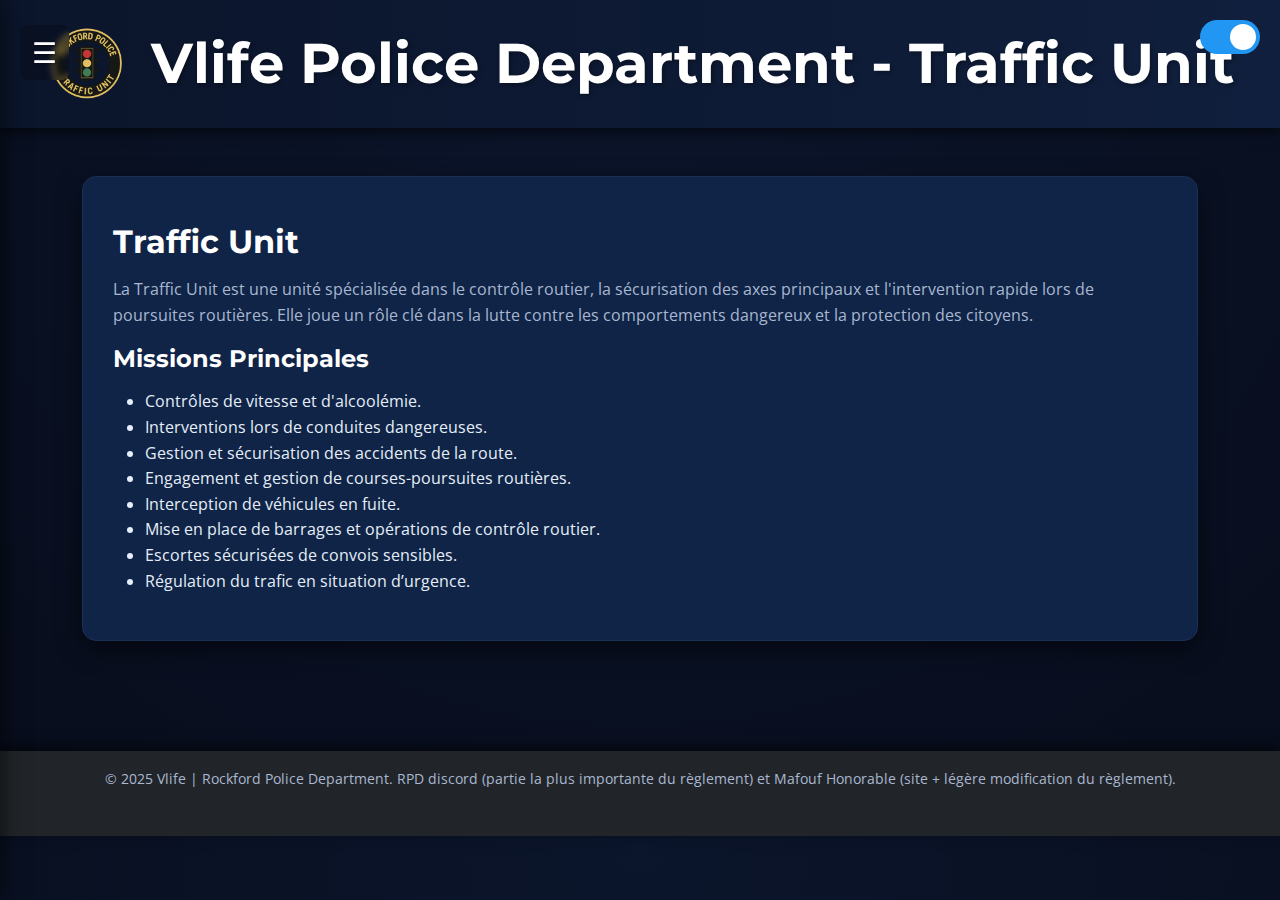
<file: traffic_unit.html>
<!DOCTYPE html>
<html lang="fr">
<head>
    <meta charset="UTF-8">
    <meta name="viewport" content="width=device-width, initial-scale=1.0">
    <title>Vlife Police Department</title>
    <link href="https://cdn.jsdelivr.net/npm/bootstrap@5.3.2/dist/css/bootstrap.min.css" rel="stylesheet">
    <link href="https://fonts.googleapis.com/css2?family=Montserrat:wght@700&family=Open+Sans:wght@400;600&display=swap" rel="stylesheet">
    <link href="style.css" rel="stylesheet">
</head>
<body>
    <button id="menu-toggle">☰</button>
    <nav id="side-menu">
        <ul class="menu-list">
            <li>
                <a href="index.html" class="menu-item">
                    <svg xmlns="http://www.w3.org/2000/svg" width="24" height="24" viewBox="0 0 24 24" fill="none" stroke="currentColor" stroke-width="2" stroke-linecap="round" stroke-linejoin="round" class="icon icon-tabler icon-tabler-book"><path stroke="none" d="M0 0h24v24H0z" fill="none"/><path d="M3 19a9 9 0 0 1 9 0a9 9 0 0 1 9 0" /><path d="M3 6a9 9 0 0 1 9 0a9 9 0 0 1 9 0" /><path d="M3 6l0 13" /><path d="M12 6l0 13" /><path d="M21 6l0 13" /></svg>
                    <span>Règlement RPD</span>
                </a>
            </li>
            <li>
                <a href="index.html#hierarchie" class="menu-item">
                    <svg xmlns="http://www.w3.org/2000/svg" width="24" height="24" viewBox="0 0 24 24" fill="none" stroke="currentColor" stroke-width="2" stroke-linecap="round" stroke-linejoin="round" class="icon icon-tabler icon-tabler-sitemap"><path stroke="none" d="M0 0h24v24H0z" fill="none"/><path d="M3 15l6 6" /><path d="M21 15l-6 6" /><path d="M9 15v-4a3 3 0 0 1 3 -3h0a3 3 0 0 1 3 3v4" /><path d="M12 3l0 5" /><path d="M5.636 5.636l1.414 1.414" /><path d="M18.364 5.636l-1.414 1.414" /></svg>
                    <span>Structure Hiérarchique</span>
                </a>
            </li>
            <li>
                <a href="index.html#uniformes" class="menu-item">
                    <svg xmlns="http://www.w3.org/2000/svg" width="24" height="24" viewBox="0 0 24 24" fill="none" stroke="currentColor" stroke-width="2" stroke-linecap="round" stroke-linejoin="round" class="icon icon-tabler icon-tabler-hanger"><path stroke="none" d="M0 0h24v24H0z" fill="none"/><path d="M14.004 6.004l6.002 6.002a2.002 2.002 0 1 1 -2.83 2.83l-5.176 -5.176v-3.66h-1v3.66l-5.176 5.175a2.002 2.002 0 1 1 -2.83 -2.83l6.002 -6.002a3.002 3.002 0 0 1 4.242 0z" /></svg>
                    <span>Uniformes et Armes</span>
                </a>
            </li>
            <li>
                <a href="index.html#radio" class="menu-item">
                    <svg xmlns="http://www.w3.org/2000/svg" width="24" height="24" viewBox="0 0 24 24" fill="none" stroke="currentColor" stroke-width="2" stroke-linecap="round" stroke-linejoin="round" class="icon icon-tabler icon-tabler-radio"><path stroke="none" d="M0 0h24v24H0z" fill="none"/><path d="M14 3l-9.389 9.389a3.515 3.515 0 0 0 0 4.97l4.97 4.97a3.515 3.515 0 0 0 4.97 0l9.389 -9.389" /><path d="M12 12l-6.5 -6.5" /><path d="M7.5 16.5l-1 -1" /><path d="M18 6l-1 -1" /><path d="M20 8l-1.5 -1.5" /><path d="M3 11.5l1.5 -1.5" /><path d="M11 3.5l-1.5 1.5" /></svg>
                    <span>Code Radio</span>
                </a>
            </li>
            <li class="has-submenu">
                <a href="#" class="menu-item submenu-toggle">
                    <svg xmlns="http://www.w3.org/2000/svg" width="24" height="24" viewBox="0 0 24 24" fill="none" stroke="currentColor" stroke-width="2" stroke-linecap="round" stroke-linejoin="round" class="icon icon-tabler icon-tabler-file-text"><path stroke="none" d="M0 0h24v24H0z" fill="none"/><path d="M14 3v4a1 1 0 0 0 1 1h4" /><path d="M17 21h-10a2 2 0 0 1 -2 -2v-14a2 2 0 0 1 2 -2h7l5 5v11a2 2 0 0 1 -2 2z" /><path d="M9 9l1 0" /><path d="M9 13l6 0" /><path d="M9 17l6 0" /></svg>
                    <span>Procédures</span>
                    <svg xmlns="http://www.w3.org/2000/svg" width="24" height="24" viewBox="0 0 24 24" fill="none" stroke="currentColor" stroke-width="2" stroke-linecap="round" stroke-linejoin="round" class="icon icon-tabler icon-tabler-chevron-down dropdown-icon"><path stroke="none" d="M0 0h24v24H0z" fill="none"/><path d="M6 9l6 6l6 -6" /></svg>
                </a>
                <ul class="submenu">
                    <li>
                        <a href="index.html#procedures" class="menu-item">
                            <svg xmlns="http://www.w3.org/2000/svg" width="24" height="24" viewBox="0 0 24 24" fill="none" stroke="currentColor" stroke-width="2" stroke-linecap="round" stroke-linejoin="round" class="icon icon-tabler icon-tabler-gavel"><path stroke="none" d="M0 0h24v24H0z" fill="none"/><path d="M13 10l7.383 7.418c.823 .82 .823 2.148 0 2.967a2.11 2.11 0 0 1 -2.976 0l-7.407 -7.385" /><path d="M6 9l4 4" /><path d="M13 10l-4 -4" /><path d="M4 20l3.5 -3.5" /><path d="M15.5 11.5l-5 5" /><path d="M10 5l-7 7" /><path d="M21 14l-7 7" /></svg>
                            <span>Procédures Judiciaires</span>
                        </a>
                    </li>
                    <li>
                        <a href="index.html#miranda" class="menu-item">
                            <svg xmlns="http://www.w3.org/2000/svg" width="24" height="24" viewBox="0 0 24 24" fill="none" stroke="currentColor" stroke-width="2" stroke-linecap="round" stroke-linejoin="round" class="icon icon-tabler icon-tabler-shield-check"><path stroke="none" d="M0 0h24v24H0z" fill="none"/><path d="M12 21.5a9 9 0 1 1 0 -18a9 9 0 0 1 0 18z" /><path d="M9 12l2 2l4 -4" /></svg>
                            <span>Droit Miranda</span>
                        </a>
                    </li>
                    <li>
                        <a href="index.html#balisage" class="menu-item">
                            <svg xmlns="http://www.w3.org/2000/svg" width="24" height="24" viewBox="0 0 24 24" fill="none" stroke="currentColor" stroke-width="2" stroke-linecap="round" stroke-linejoin="round" class="icon icon-tabler icon-tabler-cone-2"><path stroke="none" d="M0 0h24v24H0z" fill="none"/><path d="M12 7m-7 0a7 3 0 1 0 14 0a7 3 0 1 0 -14 0" /><path d="M5 7v10" /><path d="M19 7v10" /><path d="M5 17a7 3 0 1 0 14 0a7 3 0 1 0 -14 0" /></svg>
                            <span>Balisage et Sécurité</span>
                        </a>
                    </li>
                </ul>
            </li>
            <li class="has-submenu open menu-section-separator">
                <a href="#" class="menu-item submenu-toggle">
                    <svg xmlns="http://www.w3.org/2000/svg" width="24" height="24" viewBox="0 0 24" fill="none" stroke="currentColor" stroke-width="2" stroke-linecap="round" stroke-linejoin="round" class="icon icon-tabler icon-tabler-car"><path stroke="none" d="M0 0h24v24H0z" fill="none"/><path d="M7 17m-2 0a2 2 0 1 0 4 0a2 2 0 1 0 -4 0" /><path d="M17 17m-2 0a2 2 0 1 0 4 0a2 2 0 1 0 -4 0" /><path d="M5 17h-2v-6l2 -5h9l4 5h1a2 2 0 0 1 2 2v4h-2m-4 0h-6m-6 -6h15m-6 0v-5" /></svg>
                    <span>Traffic Unit</span>
                    <svg xmlns="http://www.w3.org/2000/svg" width="24" height="24" viewBox="0 0 24 24" fill="none" stroke="currentColor" stroke-width="2" stroke-linecap="round" stroke-linejoin="round" class="icon icon-tabler icon-tabler-chevron-down dropdown-icon"><path stroke="none" d="M0 0h24v24H0z" fill="none"/><path d="M6 9l6 6l6 -6" /></svg>
                </a>
                <ul class="submenu">
                    <li>
                        <a href="#" class="menu-item active" data-target="traffic-unit">
                            <svg xmlns="http://www.w3.org/2000/svg" width="24" height="24" viewBox="0 0 24 24" fill="none" stroke="currentColor" stroke-width="2" stroke-linecap="round" stroke-linejoin="round" class="icon icon-tabler icon-tabler-file-text"><path stroke="none" d="M0 0h24v24H0z" fill="none"/><path d="M14 3v4a1 1 0 0 0 1 1h4" /><path d="M17 21h-10a2 2 0 0 1 -2 -2v-14a2 2 0 0 1 2 -2h7l5 5v11a2 2 0 0 1 -2 2z" /><path d="M9 9l1 0" /><path d="M9 13l6 0" /><path d="M9 17l6 0" /></svg>
                            <span>Présentation</span>
                        </a>
                    </li>
                    <li>
                        <a href="#" class="menu-item" data-target="obligation-prerequis">
                            <svg xmlns="http://www.w3.org/2000/svg" width="24" height="24" viewBox="0 0 24 24" fill="none" stroke="currentColor" stroke-width="2" stroke-linecap="round" stroke-linejoin="round" class="icon icon-tabler icon-tabler-clipboard-check"><path stroke="none" d="M0 0h24v24H0z" fill="none"/><path d="M9 5h-2a2 2 0 0 0 -2 2v12a2 2 0 0 0 2 2h10a2 2 0 0 0 2 -2v-12a2 2 0 0 0 -2 -2h-2" /><path d="M9 3m0 2a2 2 0 0 1 2 -2h2a2 2 0 0 1 2 2v0a2 2 0 0 1 -2 2h-2a2 2 0 0 1 -2 -2z" /><path d="M9 14l2 2l4 -4" /></svg>
                            <span>Obligation - Prérequis</span>
                        </a>
                    </li>
                    <li>
                        <a href="#" class="menu-item" data-target="mots-vocabulaire">
                            <svg xmlns="http://www.w3.org/2000/svg" width="24" height="24" viewBox="0 0 24 24" fill="none" stroke="currentColor" stroke-width="2" stroke-linecap="round" stroke-linejoin="round" class="icon icon-tabler icon-tabler-book"><path stroke="none" d="M0 0h24v24H0z" fill="none"/><path d="M3 19a9 9 0 0 1 9 0a9 9 0 0 1 9 0" /><path d="M3 6a9 9 0 0 1 9 0a9 9 0 0 1 9 0" /><path d="M3 6l0 13" /><path d="M12 6l0 13" /><path d="M21 6l0 13" /></svg>
                            <span>Mots Vocabulaire</span>
                        </a>
                    </li>
                    <li>
                        <a href="#" class="menu-item" data-target="formation-pit">
                            <svg xmlns="http://www.w3.org/2000/svg" width="24" height="24" viewBox="0 0 24" fill="none" stroke="currentColor" stroke-width="2" stroke-linecap="round" stroke-linejoin="round" class="icon icon-tabler icon-tabler-road"><path stroke="none" d="M0 0h24v24H0z" fill="none"/><path d="M4 19l4 -14" /><path d="M16 5l4 14" /><path d="M12 8v-2" /><path d="M12 13v-2" /><path d="M12 18v-2" /></svg>
                            <span>Formation PIT</span>
                        </a>
                    </li>
                    <li>
                        <a href="#" class="menu-item" data-target="formation-alcoolemie">
                            <svg xmlns="http://www.w3.org/2000/svg" width="24" height="24" viewBox="0 0 24 24" fill="none" stroke="currentColor" stroke-width="2" stroke-linecap="round" stroke-linejoin="round" class="icon icon-tabler icon-tabler-bottle"><path stroke="none" d="M0 0h24v24H0z" fill="none"/><path d="M10 5h4v-2a1 1 0 0 0 -1 -1h-2a1 1 0 0 0 -1 1v2zm0 0v9a3 3 0 0 0 6 0v-9h-6z" /><path d="M6 10a6 6 0 0 1 6 6v0a6 6 0 0 1 -6 6h-2a2 2 0 0 1 -2 -2v-7a4 4 0 0 1 4 -4h2z" /><path d="M18 10a6 6 0 0 0 -6 6v0a6 6 0 0 0 6 6h2a2 2 0 0 0 2 -2v-7a4 4 0 0 0 -4 -4h-2z" /></svg>
                            <span>Formation Alcoolémie</span>
                        </a>
                    </li>
                    <li>
                        <a href="#" class="menu-item" data-target="formation-control-vitesse">
                            <svg xmlns="http://www.w3.org/2000/svg" width="24" height="24" viewBox="0 0 24 24" fill="none" stroke="currentColor" stroke-width="2" stroke-linecap="round" stroke-linejoin="round" class="icon icon-tabler icon-tabler-speedometer"><path stroke="none" d="M0 0h24v24H0z" fill="none"/><path d="M4 12v3a8 8 0 1 0 16 0v-3" /><path d="M7.749 8.005l-2.749 -1.005" /><path d="M16.25 8.005l2.75 -1.005" /><path d="M6.5 12a1.5 1.5 0 0 0 3 0" /><path d="M17.5 12a1.5 1.5 0 0 0 -3 0" /><path d="M12 12a4 4 0 1 0 0 8a4 4 0 0 0 0 -8" /><path d="M12 12v2.5" /><path d="M12 12l2.5 -2.5" /></svg>
                            <span>Formation Contrôle de Vitesse</span>
                        </a>
                    </li>
                    <li>
                        <a href="#" class="menu-item" data-target="formation-escorte-convois">
                            <svg xmlns="http://www.w3.org/2000/svg" width="24" height="24" viewBox="0 0 24 24" fill="none" stroke="currentColor" stroke-width="2" stroke-linecap="round" stroke-linejoin="round" class="icon icon-tabler icon-tabler-shield-check"><path stroke="none" d="M0 0h24v24H0z" fill="none"/><path d="M12 21.5a9 9 0 1 1 0 -18a9 9 0 0 1 0 18z" /><path d="M9 12l2 2l4 -4" /></svg>
                            <span>Formation Escorte de Convois</span>
                        </a>
                    </li>
                </ul>
            </li>
        </ul>
    </nav>

    <div id="page-wrapper">
        <header class="header">
            <div class="els-container">
                <div class="light red-1"></div>
                <div class="light blue-1"></div>
                <div class="light red-2"></div>
                <div class="light blue-2"></div>
            </div>
            <div class="header-content">
                <img src="media/logo/tu.png" alt="RPD Logo" class="logo">
                <h1>Vlife Police Department - Traffic Unit</h1>
            </div>
            <div class="theme-switch-wrapper">
                <label class="theme-switch" for="checkbox">
                    <input type="checkbox" id="checkbox" />
                    <div class="slider round"></div>
                </label>
            </div>
        </header>

        <div id="main-container">
            <div id="main-content" class="container mt-4">
                <div class="content-section active" id="traffic-unit">
                    <h2 class="mt-3">Traffic Unit</h2>
                    <p>
                        La Traffic Unit est une unité spécialisée dans le contrôle routier, la sécurisation des axes principaux et l'intervention rapide lors de poursuites routières. Elle joue un rôle clé dans la lutte contre les comportements dangereux et la protection des citoyens.
                    </p>

                        <h4>Missions Principales</h4>
                        <ul>
                            <li>Contrôles de vitesse et d'alcoolémie.</li>
                            <li>Interventions lors de conduites dangereuses.</li>
                            <li>Gestion et sécurisation des accidents de la route.</li>
                            <li>Engagement et gestion de courses-poursuites routières.</li>
                            <li>Interception de véhicules en fuite.</li>
                            <li>Mise en place de barrages et opérations de contrôle routier.</li>
                            <li>Escortes sécurisées de convois sensibles.</li>
                            <li>Régulation du trafic en situation d’urgence.</li>
                        </ul>
                </div>
                <div class="content-section" id="formation-pit">
                    <h2 class="mt-3">Guide de la Manœuvre PIT (Precision Immobilization Technique)</h2>
                
                    <h4>1. Définition et Objectif</h4>
                    <p>La manœuvre PIT est une technique de poursuite visant à forcer un véhicule en fuite à faire un tête-à-queue pour mettre fin à la poursuite de manière contrôlée. L'objectif est de réduire les risques pour le public et les forces de l'ordre en stoppant le véhicule dans une zone sécurisée.</p>
                
                    <h4>2. Conditions d'Autorisation</h4>
                    <p>L'usage de la manœuvre PIT est réglementé et ne doit être envisagé que lorsque les conditions suivantes sont réunies :</p>
                    <ul>
                        <li><strong>Danger imminent :</strong> Le conducteur en fuite représente un danger grave et immédiat pour la vie d'autrui.</li>
                        <li><strong>Autorisation supérieure HG Traffic Unit :</strong> L'officier doit, dans la mesure du possible, obtenir l'autorisation d'un superviseur avant de tenter la manœuvre.</li>
                        <li><strong>Conditions de circulation :</strong> La circulation doit être faible et la zone d'intervention dégagée de piétons ou d'obstacles majeurs.</li>
                        <li><strong>Vitesse adaptée :</strong> La vitesse des deux véhicules ne doit pas être excessive. La manœuvre est généralement plus sûre à des vitesses modérées (en dessous de 160 km/h).</li>
                        <li><strong>Restrictions spécifiques – Manœuvre PIT</strong>
                            <ul>
                                <li><strong>Motos :</strong>
                                    Si vous êtes en moto de police, la manœuvre PIT est <strong>FORMELLEMENT INTERDITE</strong> contre tout véhicule. </li>
                                <li>Si vous êtes dans un véhicule de police autre qu’une moto (sauf Lamborghini), vous pouvez effectuer une manœuvre PIT sur un deux-roues uniquement à très faible vitesse (inférieure à 30 km/h) et uniquement si la situation le justifie pleinement.
                                </li>

                                <li><strong>Lamborghini de police :</strong>
                                    Les véhicules Lamborghini de police ont INTERDICTION formelle d’effectuer une manœuvre PIT en course-poursuite, sauf :
                                    <ul>
                                        <li>autorisation expresse d’un supérieur haut gradé de la Traffic Unit</li>
                                        <li>ou en cas de danger extrême et immédiat pour la population ou les forces de l’ordre.</li>
                                    </ul>
                                </li>
                                <li>Tout non-respect de ces règles pourra entraîner des sanctions et/ou administratives.</li>
                            </ul>
                        </li>
                    </ul>
                
                    <h4>3. Procédure d'Exécution</h4>
                    <p>La manœuvre doit être exécutée avec précision et sang-froid.</p>
                    <ol>
                        <li><strong>Communication Radio :</strong>
                            <ul>
                                <li>Annoncez clairement votre intention d'effectuer une manœuvre PIT à la radio.</li>
                                <li>Exemple : "Adam-01 pour central, Je tente une manœuvre PIT sur le véhicule suspect. Actuellement: [votre position]. Vitesse : [vitesse actuelle]."</li>
                                <li>Assurez-vous d’obtenir l’autorisation d’un supérieur si possible avant l’exécution.</li>
                            </ul>
                        </li>
                        <li><strong>Positionnement :</strong>
                            <ul>
                                <li>Alignez votre pare-chocs avant avec le panneau de custode arrière du véhicule suspect.</li>
                                <li>Maintenez une distance latérale minimale, sans contact initial.</li>
                            </ul>
                        </li>
                        <li><strong>Contact :</strong>
                            <ul>
                                <li>Accélérez légèrement pour dépasser la vitesse du suspect.</li>
                                <li>Tournez doucement votre volant vers le véhicule suspect pour établir le contact. Le point d'impact idéal est juste derrière la roue arrière du véhicule cible.</li>
                            </ul>
                        </li>
                        <li><strong>Poussée Contrôlée :</strong>
                            <ul>
                                <li>Une fois le contact établi, continuez à accélérer et à tourner dans la même direction pour pousser l'arrière du véhicule suspect.</li>
                                <li>Le véhicule suspect perdra de l'adhérence et commencera à pivoter.</li>
                            </ul>
                        </li>
                        <li><strong>Accompagnement et Sécurisation :</strong>
                            <ul>
                                <li>Soyez prêt à contre-braquer pour stabiliser votre propre véhicule.</li>
                                <li>Accompagnez le mouvement du véhicule suspect jusqu'à son immobilisation complète.</li>
                                <li>Une fois le véhicule arrêté, procédez immédiatement à l'interpellation des occupants, en utilisant les techniques de couverture et d'approche appropriées.</li>
                            </ul>
                        </li>
                    </ol>
                
                    <h4>4. Risques et Points de Vigilance</h4>
                    <ul>
                        <li><strong>Perte de contrôle :</strong> Une vitesse excessive ou un angle de contact incorrect peut entraîner une perte de contrôle des deux véhicules.</li>
                        <li><strong>Environnement :</strong> Soyez toujours conscient de votre environnement. Un obstacle imprévu (poteau, fossé, autre véhicule) peut rendre la manœuvre extrêmement dangereuse.</li>
                        <li><strong>Post-Manœuvre :</strong> Le véhicule suspect peut encore représenter une menace. Restez vigilant lors de l'approche.</li>
                    </ul>
                </div>
<div class="content-section" id="mots-vocabulaire">
  <h2 class="mt-3">Mots et Vocabulaire</h2>
  <ul>
    <li>
      <strong>PIT (Precision Immobilization Technique) :</strong>
      technique de poursuite consistant à provoquer volontairement la perte de stabilité arrière
      d’un véhicule en fuite afin de l’immobiliser de manière contrôlée.
    </li>
    <li>
      <strong>Test de Sobriété sur Place (TSP) :</strong>
      ensemble d’exercices de coordination et d’équilibre réalisés sur la voie publique
      afin d’évaluer l’aptitude d’un conducteur à conduire un véhicule.
    </li>
    <li>
      <strong>Alcootest Préliminaire :</strong>
      test respiratoire effectué sur le terrain à l’aide d’un dispositif portable,
      permettant une estimation RP du taux d’alcoolémie.
    </li>
    <li>
      <strong>Contrôle Routier :</strong>
      opération de police destinée à vérifier les documents obligatoires,
      l’état général du véhicule et à détecter d’éventuelles infractions
      (alcool, stupéfiants, vitesse, conformité du véhicule).
    </li>
    <li>
      <strong>Course-poursuite :</strong>
      action consistant à poursuivre un véhicule ou un individu refusant d’obtempérer,
      nécessitant une conduite maîtrisée et le respect strict des procédures en vigueur.
    </li>
  </ul>
</div>

<div class="content-section" id="formation-alcoolemie">
  <section class="alcool-procedure">

    <h2 class="mt-3">Contrôle d’Alcoolémie (avec /roll)</h2>
    <p>
      Ce protocole définit la marche à suivre pour tout contrôle d’alcoolémie.
      Il doit être respecté par les forces de l’ordre et les citoyens.
    </p>
    <hr>

    <h4>Déclenchement du contrôle</h4>
    <ul>
      <li>Conduite dangereuse</li>
      <li>Accident de la route</li>
      <li>Comportement suspect du conducteur</li>
      <li>Contrôle routier aléatoire</li>
    </ul>
    <p><strong>L’agent doit annoncer la raison du contrôle.</strong></p>
    <hr>

    <h4>Interception du véhicule</h4>
    <ul>
      <li>Immobilisation sécurisée du véhicule</li>
      <li>Présentation de l’agent</li>
      <li>Explication claire du motif du contrôle</li>
    </ul>
    <p><em>Exemple :</em></p>
    <blockquote class="blockquote">
      "Bonjour, contrôle de routine. Merci de couper le moteur et de rester à l’intérieur du véhicule."
    </blockquote>
    <hr>

    <h4>Test de Sobriété sur Place (TSP)</h4>
    <p><strong>L’agent effectue un :</strong> <strong>/roll</strong></p>
    <h5>Résultats :</h5>
    <ul>
      <li><strong>71 - 100</strong> : Test réussi → pas de signes suffisants</li>
      <li><strong>51 - 70</strong> : Test douteux → décision laissée à l’agent</li>
      <li><strong>1 - 50</strong> : Échec → suspicion confirmée</li>
    </ul>
    <p>En cas d’échec ou de doute, l’agent peut exiger un alcootest.</p>
    <hr>

    <h4>Alcootest Préliminaire</h4>
    <p><strong>L’agent effectue un second :</strong> <strong>/roll</strong></p>
    <h5>Résultats :</h5>
    <ul>
      <li><strong>76 - 100</strong> : Négatif</li>
      <li><strong>61 - 75</strong> : Faiblement positif</li>
      <li><strong>1 - 60</strong> : Positif</li>
    </ul>
    <p><strong>Si refus de test = considéré comme positif grave.</strong></p>
    <p>Si le test est positif → Arrestation et transport au poste.</p>
    <hr>

    <h4>Transport et Test Final</h4>
    <p>
      Au poste, un test final est réalisé par l’agent via :
      <strong>/roll</strong>.
    </p>
    <p>
      Ce résultat détermine officiellement le taux d’alcoolémie RP et les sanctions.
    </p>

    <hr>
    <p>
      <strong>Important :</strong> Les valeurs d’alcoolémie ci-dessous sont des
      <em>équivalences IRL données à titre indicatif</em>.
      En RP, <strong>seul le résultat du /roll fait foi</strong> et ne représente
      pas une mesure scientifique réelle.
    </p>
    <p>
      Référence légale : la limite de conduite dans l’État de l’Illinois est fixée
      à <strong>0.08%</strong> (≈ <strong>0.8 g/L</strong>).
    </p>
    <hr>

    <h3>Barème Officiel des Sanctions</h3>

    <h5><span style="color:#28a745;">🟢 76 – 100 : Négatif</span></h5>
    <ul>
      <li>Conducteur autorisé à repartir</li>
      <li>Aucune sanction</li>
    </ul>
    <hr>

    <h5><span style="color:#ffc107;">🟡 61 – 75 : Taux Faible</span></h5>
    <p>
      <em>Équivalent IRL : 0.05% – 0.08% (≈ 0.5 – 0.8 g/L)</em>
    </p>
    <ul>
      <li>Avertissement</li>
    </ul>
    <hr>

    <h5><span style="color:#fd7e14;">🟠 31 – 60 : Taux Modéré</span></h5>
    <p>
      <em>Équivalent IRL : 0.08% – 0.15% (≈ 0.8 – 1.5 g/L)</em>
    </p>
    <ul>
      <li>Amende</li>
      <li>Mise en fourrière du véhicule</li>
      <li>Garde à vue possible <em>(24 secondes max)</em></li>
    </ul>
    <hr>

    <h5><span style="color:#dc3545;">🔴 0 – 30 : Taux Élevé</span></h5>
    <p>
      <em>Équivalent IRL : 0.15% – 0.25% (≈ 1.5 – 2.5 g/L)</em>
    </p>
    <ul>
      <li>Amende</li>
      <li>Garde à vue obligatoire <em>(24 secondes max)</em></li>
      <li>Mise en fourrière du véhicule</li>
      <li>Inscription au casier judiciaire</li>
    </ul>
    <hr>

    <h5><span style="color:#8B0000;">🔴🔴 1 – 10 : Ivresse sévère / danger public</span></h5>
    <p>
      <em>Équivalent RP : supérieur à 0.25% (≈ +2.5 g/L)</em>
    </p>
    <ul>
      <li>Amende</li>
      <li>Retrait du permis</li>
      <li>Incarcération <em>(72 secondes max)</em></li>
      <li>Mise en fourrière du véhicule</li>
      <li>Dossier judiciaire aggravé</li>
    </ul>
    <hr>

    <h4>Cas Particuliers et Circonstances Aggravantes</h4>
    <ul>
      <li>
        <strong>Refus de test :</strong>
        assimilé à une <em>ivresse sévère</em>
      </li>
      <li>
        <strong>Accident sous alcool :</strong>
        sanction automatiquement <strong>rehaussée d’un niveau</strong>
      </li>
      <li>
        <strong>Récidive :</strong>
        sanction <strong>rehaussée d’un niveau</strong>
      </li>
      <li>
        <strong>Mise en danger d’autrui :</strong>
        sanction <strong>rehaussée d’un niveau</strong>
      </li>
    </ul>
    <hr>


    <h4>Règles Obligatoires</h4>
    <ul>
      <li>Tous les <strong>/roll</strong> doivent être effectués uniquement par l’agent contrôleur</li>
      <li>Les résultats doivent être joués intégralement en RP</li>
      <li>Toute contestation se règle au tribunal RP</li>
      <li>Le non-respect de la procédure peut entraîner un vice de procédure</li>
    </ul>

  </section>
</div>

                <div class="content-section" id="formation-control-vitesse">
                    <h2 class="mt-3">Contrôles de Vitesse</h2>
                    <section>
                        <h2>Objectif de la mission</h2>
                        <p>La mission de <strong>Contrôles de Vitesse</strong> a pour but de :</p>
                        <ul>
                            <li>Garantir le respect du code de la route</li>
                            <li>Prévenir les accidents liés aux excès de vitesse</li>
                            <li>Identifier et sanctionner les comportements dangereux</li>
                            <li>Renforcer la présence policière dissuasive</li>
                        </ul>
                        <p>Cette mission doit être réalisée avec professionnalisme, rigueur et cohérence.</p>
                    </section>

                    <hr>

                    <section>
                        <h2>Limites de vitesse fixes (Radar portatif)</h2>
                        <p>Grâce à l’acquisition du radar portatif, les contrôles de vitesse s'appuient désormais sur des limites <strong>fixes</strong>, non plus seulement sur l’appréciation visuelle.</p>
                        <div class="kpi">
                            <div><span class="badge">🚧 En ville :</span> <strong>55 km/h maximum</strong></div>
                            <div><span class="badge">🛣️ Hors agglomération :</span> <strong>100 km/h maximum</strong></div>
                        </div>
                        <p>Toute vitesse mesurée <strong>au‑delà de ces seuils</strong> constitue une infraction.</p>
                    </section>

                    <hr>

                    <section>
                        <h2>Conditions de mise en place du contrôle</h2>
                        <ul>
                            <li>Se positionner dans une zone stratégique (ligne droite, entrée de ville, tunnel, zone accidentogène...)</li>
                            <li>Choisir un emplacement sécurisé pour les contrôles</li>
                            <li>Informer le central de la mise en place du dispositif</li>
                        </ul>
                        <p><strong>Exemple radio :</strong></p>
                        <blockquote>"Adam-02 pour Central, mise en place d’un contrôle de vitesse [Lieux]."</blockquote>
                    </section>

                    <hr>

                    <section>
                        <h2>Méthodes de contrôle autorisées</h2>
                        <h3>Types de contrôle</h3>
                        <ul>
                            <li>Surveillance discrète (interception après constat d'infraction)</li>
                            <li>Contrôle fixe : barrage partiel ou complet</li>
                            <li>Véhicule de police visible</li>
                            <li>Poursuite en cas d’excès de vitesse</li>
                        </ul>
                        <p>Si le conducteur refuse de s’arrêter → application de la procédure de fuite.</p>
                    </section>

                    <hr>

                    <section>
                        <h2>Système de constat – vitesse</h2>
                        <p>Le contrôle se fait via <strong>radar portatif</strong>, garantissant un relevé fiable.</p>
                        <h3>Tolérance</h3>
                        <p>Une légère tolérance technique peut être appliquée (ex. erreur de mesure), mais <strong>pas pour excuser un excès manifeste</strong>.</p>
                        <p>Le constat doit être conforme au tableau des lois établi par le Maire, sauf en cas d’attitude dangereuse ou illégale évidente.</p>
                    </section>

                    <hr>

                    <section>
                        <h2>Sanctions selon vitesse</h2>

                        <h3>En ville (limite 55 km/h)</h3>
                        <ul class="rules">
                            <li><strong>0 – 55 km/h</strong> : aucune infraction</li>
                            <li><strong>56 – 65 km/h</strong> : excès léger → avertissement ou amende</li>
                            <li><strong>66 – 110 km/h</strong> : excès caractérisé → amende + possible retrait de permis</li>
                            <li><strong>111 km/h et +</strong> : conduite dangereuse → retrait permis, arrestation, immobilisation du véhicule</li>
                        </ul>

                        <h3>Hors agglomération (limite 100 km/h)</h3>
                        <ul class="rules">
                            <li><strong>0 – 100 km/h</strong> : aucune infraction</li>
                            <li><strong>101 – 130 km/h</strong> : excès léger → avertissement ou amende</li>
                            <li><strong>131 – 170 km/h</strong> : excès caractérisé → amende + possible retrait de permis</li>
                            <li><strong>171 km/h et +</strong> : conduite dangereuse → retrait permis, arrestation, immobilisation du véhicule</li>
                        </ul>
                    </section>

                    <hr>

                    <section>
                        <h2>Procédure d’interception</h2>
                        <ol class="interception-procedure">
                            <li>Activation gyrophares + sirène courte</li>
                            <li>Ordre clair : "RPD, serrez à droite et immobilisez votre véhicule"</li>
                            <li>Stationnement sécurisé</li>
                            <li>Approche côté conducteur</li>
                            <li>Présentation + motif de l’arrêt</li>
                            <li>Contrôle des papiers</li>
                            <li>Application de la sanction</li>
                        </ol>
                        <p><strong>Compte rendu radio :</strong></p>
                        <blockquote>"Adam-02 pour Central. Véhicule contrôlé pour excès de vitesse mesuré à [Vitesse] km/h. [Contrôle effectué / Sanction appliquée / Interpellation / Refus d’obtempérer]. [Lieux]."</blockquote>
                    </section>

                    <hr>

                    <section>
                        <h2>Cas aggravants</h2>
                        <ul>
                            <li>Refus d’obtempérer</li>
                            <li>Récidive</li>
                            <li>Mise en danger d’autrui</li>
                            <li>Conduite agressive</li>
                        </ul>
                        <p>➡️ Peut entraîner interpellation immédiate.</p>
                    </section>

                    <hr>

                    <section>
                        <h2>Rappel important</h2>
                        <p>Le refus d’obtempérer déclenche la <strong>procédure de fuite</strong>.<br>Toute incohérence dans les contrôles ou procès-verbaux est sanctionnable.</p>
                    </section>
                </div>
                <div class="content-section" id="formation-escorte-convois">
                    <h1>ESCORTES SÉCURISÉES DE CONVOIS SENSIBLES</h1>

<h2>OBJECTIF DE LA MISSION</h2>
<p>
La mission d’<strong>Escorte de Convois Sensibles</strong> a pour but d’assurer la protection, la sécurité et la fluidité des déplacements de véhicules transportant des personnes ou des biens à haut risque.
</p>
<ul>
    <li>Garantir l’intégrité totale du convoi</li>
    <li>Prévenir toute tentative d’attaque, d’interception ou de sabotage</li>
    <li>Sécuriser l’itinéraire en continu</li>
    <li>Assurer une réaction rapide en cas de menace</li>
</ul>
<p><strong>Cette mission exige une coordination parfaite, une discipline stricte et une vigilance permanente.</strong></p>

<hr>

<h2>TYPE DE CONVOIS CONCERNÉS</h2>
<ul>
    <li>Hautes personnalités</li>
    <li>Transferts de détenus dangereux</li>
    <li>Véhicules gouvernementaux</li>
    <li>Convois militaires</li>
    <li>Transports de biens sensibles</li>
</ul>

<hr>

<h2>COMPOSITION MINIMALE DU CONVOI</h2>

<p>Une escorte sécurisée peut être organisée à 3 ou 4 véhicules. Voici les schémas de formation :</p>



<div class="formations-container">

    <div class="formation-diagram">

        <h4>Formation à 3 véhicules</h4>

        <div class="convoy-formation three-vehicle">

            <div class="vehicle lead">Ouverture (Lead)</div>

            <div class="vehicle protected">Principal (Protégé)</div>

            <div class="vehicle rear">Fermeture (Rear)</div>

        </div>

    </div>

    <div class="formation-diagram">

        <h4>Formation à 4 véhicules</h4>

        <div class="convoy-formation four-vehicle">

            <div class="vehicle lead">Ouverture (Lead)</div>

            <div class="vehicle cover-front">Couverture Avant</div>

            <div class="vehicle protected">Principal (Protégé)</div>

            <div class="vehicle rear">Fermeture (Rear)</div>

        </div>

    </div>

</div>



<p>Selon la menace :</p>
<ul>
    <li>Véhicules supplémentaires en soutien</li>
    <li>Brigade motorisée en reconnaissance</li>
    <li>Unité d’intervention en renfort</li>
</ul>

<hr>

<h2>RÉPARTITION DES RÔLES</h2>

<h3>Véhicule d’ouverture</h3>
<ul>
    <li>Sécurise l’axe</li>
    <li>Anticipe les dangers</li>
    <li>Régule la vitesse</li>
    <li>Donne les instructions de progression</li>
</ul>

<h3>Véhicule principal</h3>
<ul>
    <li>Transporte la cible</li>
    <li>Doit rester en position centrale</li>
    <li>Ne jamais être isolé</li>
</ul>

<h3>Véhicule de fermeture</h3>
<ul>
    <li>Protège l’arrière du convoi</li>
    <li>Intercepte toute intrusion</li>
    <li>Assure la couverture stratégique</li>
</ul>

<hr>

<h2>PROCÉDURE AVANT DÉPART</h2>
<ul>
    <li>Briefing général de l’escorte</li>
    <li>Analyse du niveau de menace</li>
    <li>Validation de l’itinéraire principal et secondaire</li>
    <li>Autorisation officielle de départ</li>
</ul>

<p><strong>Exemple radio :</strong></p>
<blockquote>
"Lead pour central, convoi sensible Alpha-01 prêt au départ, début de mission."
</blockquote>

<hr>

<h2>PROCÉDURE EN CIRCULATION</h2>
<ul>
    <li>Maintien d’une formation constante</li>
    <li>Respect strict des distances</li>
    <li>Aucun dépassement autorisé</li>
    <li>Aucune séparation du convoi</li>
    <li>Surveillance permanente des alentours</li>
</ul>

<hr>

<h2>GESTION DES MENACES & SITUATIONS DE CRISE</h2>
<p>En cas de crise, la réaction doit être immédiate, coordonnée et hiérarchisée.</p>

<h3>1. Véhicule suspect ou suiveur insistant</h3>
<p><strong>Qui réagit :</strong> Véhicule de fermeture + Chef d’escorte</p>
<ul>
    <li>Observation et identification du comportement</li>
    <li>Signalement immédiat au central</li>
    <li>Sommation verbale et dissuasion</li>
    <li>Si persistance : interception contrôlée ou éloignement</li>
</ul>

<h3>2. Attaque armée / Embuscade</h3>
<p><strong>Qui réagit :</strong> Chef d’escorte + Véhicules de protection</p>
<ul>
    <li>Priorité : extraction du véhicule principal</li>
    <li>Riposte défensive</li>
    <li>Création d’un corridor de fuite</li>
    <li>Repli en zone sûre</li>
</ul>

<h3>3. Barrage illégal ou obstruction</h3>
<p><strong>Qui réagit :</strong> Véhicule d’ouverture</p>
<ul>
    <li>Évaluation rapide de la menace</li>
    <li>Contournement si possible</li>
    <li>Sinon : sécurisation + demande de renfort</li>
</ul>

<h3>4. Incident médical</h3>
<p><strong>Qui réagit :</strong> Chef d’escorte</p>
<ul>
    <li>Arrêt sécurisé</li>
    <li>Appel des secours</li>
    <li>Mise en place d’un périmètre de protection</li>
</ul>

<h3>5. Tentative d’intrusion</h3>
<p><strong>Qui réagit :</strong> Véhicule de fermeture</p>
<ul>
    <li>Blocage du véhicule intrus</li>
    <li>Neutralisation si nécessaire</li>
    <li>Maintien de la formation du convoi</li>
</ul>

<hr>

<h2>PROCÉDURE GÉNÉRALE EN CAS DE CRISE</h2>
<ul>
    <li>Signalement immédiat au central</li>
    <li>Priorité absolue au véhicule protégé</li>
    <li>Neutralisation de la menace</li>
    <li>Repli stratégique si nécessaire</li>
    <li>Communication radio constante</li>
</ul>

<p><strong>Le Chef d’escorte conserve l’autorité décisionnelle en toutes circonstances.</strong></p>

<hr>

<h2>FIN DE MISSION</h2>
<ul>
    <li>Sécurisation du point d’arrivée</li>
    <li>Confirmation de mise en sécurité</li>
    <li>Débriefing radio</li>
    <li>Rapport de mission</li>
</ul>

<blockquote>
"Central pour Alpha-01, convoi sécurisé arrivé à destination, mission terminée."
</blockquote>

<hr>

<h2>FAUTES GRAVES</h2>
<ul>
    <li>Abandon du convoi</li>
    <li>Désorganisation volontaire</li>
    <li>Non-respect de la formation</li>
    <li>Manque de communication</li>
</ul>
<p><strong>➡️ Entraîne sanctions disciplinaires immédiates après mission.</strong></p>

<hr>

<h2>RAPPEL ESSENTIEL</h2>
<ul>
    <li>Le véhicule protégé est PRIORITAIRE</li>
    <li>La réactivité sauve des vies</li>
    <li>La coordination est la clé du succès</li>
</ul>
                </div>
                <div class="content-section" id="obligation-prerequis">
                    <h1>PRÉREQUIS & OBLIGATIONS</h1>

<h2>1. Obligations Avant de Partir en Patrouille</h2>
<ul>
    <li>Faire obligatoirement <strong>/job Traffic Unit</strong> avant de quitter le poste.</li>
    <li>Équiper un <strong>gilet pare-balles acheté au shop</strong>, <strong>jamais</strong> le gilet du PM.</li>
    <li>Vérifier l’état du véhicule : carburant, gyrophares, phares, pneus, réparations.</li>
    <li>Avoir son <strong>kit d'interception complet</strong> :
        <ul>
            <li>1 herse (obligatoire)</li>
            <li>Lampe torche</li>
            <li>Radio opérationnelle</li>
        </ul>
    </li>
    <li>Informer le central de la mise en patrouille :
        <blockquote>"Adam-01 pour central, mise en patrouille de la Traffic Unit."</blockquote>
    </li>
</ul>

<hr>

<h2>2. Obligations Pendant la Patrouille</h2>
<ul>
    <li>Garder une <strong>herse sur soi</strong>.</li>
    <li>Rester joignable en permanence via la radio.</li>
    <li>Respecter <strong>le tableau des lois du Maire</strong> (sauf si illégal).</li>
    <li>Ne <strong>jamais agir seul</strong> lors de situations dangereuses.</li>
    <li>Utilisation gyrophares + sirène uniquement pour : interception, urgence, poursuite.</li>
</ul>

<hr>

<h2>3. Obligations en Situation d’Intervention</h2>
<ul>
    <li>Annonce radio pour toute intervention.</li>
    <li>Respect strict des procédures : Barrage, PIT, Escorte...</li>
    <li>Coordination avec les autres unités lors de fuites prolongées ou interventions complexes.</li>
    <li>Utilisation de la herse exclusivement si : zone sécurisée, pas de civils, central informé.</li>
    <li>Ne jamais quitter une intervention sans prévenir le central.</li>
</ul>

<hr>

<h2>Rappel Important</h2>
<p>
    Le non-respect de ces obligations peut entraîner des sanctions internes, voire une suspension de vos fonctions dans la Traffic Unit.
</p>
                </div>
            </div>
        </div>
    </div>
    <script src="https://cdn.jsdelivr.net/npm/bootstrap@5.3.2/dist/js/bootstrap.bundle.min.js"></script>
    <!-- Welcome Modal -->
<div class="modal fade" id="welcomeModal" tabindex="-1" aria-labelledby="welcomeModalLabel" aria-hidden="true">
  <div class="modal-dialog modal-dialog-centered">
    <div class="modal-content">
      <div class="modal-header">
        <h5 class="modal-title" id="welcomeModalLabel"><svg xmlns="http://www.w3.org/2000/svg" width="24" height="24" fill="currentColor" class="bi bi-shield-check me-2" viewBox="0 0 16 16">
  <path d="M5.338 1.59a61 61 0 0 0-2.837.856.48.48 0 0 0-.328.39c-.554 4.157.726 7.19 2.253 9.188a10.7 10.7 0 0 0 2.287 2.233c.346.244.652.42.893.533.12.057.218.095.293.118a.55.55 0 0 0 .101.025.61.61 0 0 0 .1-.025c.076-.023.174-.06.294-.118.24-.113.545-.29.893-.533a10.7 10.7 0 0 0 2.287-2.233c1.527-1.997 2.807-5.031 2.253-9.188a.48.48 0 0 0-.328-.39c-.953-.324-1.89-.623-2.837-.856C9.822 1.272 8.932 1 8 1s-1.822.272-2.662.59zM10.854 6.146a.5.5 0 0 1 0 .708l-3 3a.5.5 0 0 1-.708 0l-1.5-1.5a.5.5 0 1 1 .708-.708L7.5 8.793l2.646-2.647a.5.5 0 0 1 .708 0z"/>
</svg>Bienvenue sur le portail du RPD !</h5>
        <button type="button" class="btn-close" data-bs-dismiss="modal" aria-label="Close"></button>
      </div>
      <div class="modal-body">
        <p>Toutes les informations et procédures du Vlife Police Department sont organisées dans le menu latéral.</p>
        <p class="mb-0">Cliquez sur l'icône <strong class="menu-icon-highlight">☰</strong> en haut à gauche pour ouvrir le menu et naviguer entre les sections.</p>
      </div>
      <div class="modal-footer">
        <button type="button" class="btn btn-primary" data-bs-dismiss="modal">Compris !</button>
      </div>
    </div>
  </div>
</div>
    <!-- Image Modal -->
<div class="modal fade" id="imageModal" tabindex="-1" aria-labelledby="imageModalLabel" aria-hidden="true">
  <div class="modal-dialog modal-fullscreen">
    <div class="modal-content">
      <div class="modal-header">
        <h5 class="modal-title" id="imageModalLabel">Code Radio</h5>
        <button type="button" class="btn-close btn-close-white" data-bs-dismiss="modal" aria-label="Close"></button>
      </div>
      <div class="modal-body text-center">
        <img src="media/code_radio/coderadio.png" class="img-fluid" alt="Codes radio de la police">
      </div>
    </div>
  </div>
</div>

<!-- Armes Modal -->
<div class="modal fade" id="armesModal" tabindex="-1" aria-labelledby="armesModalLabel" aria-hidden="true">
  <div class="modal-dialog modal-fullscreen">
    <div class="modal-content">
      <div class="modal-header">
        <h5 class="modal-title" id="armesModalLabel">Armes</h5>
        <button type="button" class="btn-close btn-close-white" data-bs-dismiss="modal" aria-label="Close"></button>
      </div>
      <div class="modal-body text-center">
        <img src="media/uniforme_et_armes/arme_rpd.png" class="img-fluid" alt="Armes RPD">
      </div>
    </div>
  </div>
</div>

    <footer class="footer bg-dark text-white text-center py-3 mt-5">
        <div class="container">
            <p>&copy; 2025 Vlife | Rockford Police Department. RPD discord (partie la plus importante du règlement) et Mafouf Honorable (site + légère modification du règlement).</p>
        </div>
    </footer>
    <script>
        document.addEventListener('DOMContentLoaded', function () {
            const themeSwitch = document.getElementById('checkbox');
            const body = document.body;

            // Check localStorage for theme preference
            let currentTheme = localStorage.getItem('theme');

            if (currentTheme) {
                // If a theme is saved, apply it
                body.classList.add(currentTheme);
                if (currentTheme === 'dark-mode') {
                    themeSwitch.checked = true;
                }
            } else {
                // If no theme is saved (first visit), default to dark mode
                body.classList.add('dark-mode');
                themeSwitch.checked = true;
                localStorage.setItem('theme', 'dark-mode'); // Save dark mode as default for future visits
            }

            themeSwitch.addEventListener('change', function() {
                if(this.checked) {
                    body.classList.add('dark-mode');
                    localStorage.setItem('theme', 'dark-mode');
                } else {
                    body.classList.remove('dark-mode');
                    localStorage.setItem('theme', ''); // Remove dark mode preference
                }
            });

            // Welcome Modal
            const welcomeModal = new bootstrap.Modal(document.getElementById('welcomeModal'));
            if (!localStorage.getItem('visited')) {
                welcomeModal.show();
                localStorage.setItem('visited', 'true');
            }

            // Image Modal close on click outside
            const imageModal = document.getElementById('imageModal');
            if (imageModal) {
                imageModal.addEventListener('click', function (event) {
                    const modalImage = imageModal.querySelector('img');
                    const modalHeader = imageModal.querySelector('.modal-header');

                    // If the click is not on the image and not inside the header
                    if (event.target !== modalImage && !modalHeader.contains(event.target)) {
                        const modal = bootstrap.Modal.getInstance(imageModal);
                        modal.hide();
                    }
                });
            }

            const armesModal = document.getElementById('armesModal');
            if (armesModal) {
                armesModal.addEventListener('click', function (event) {
                    const modalImage = armesModal.querySelector('img');
                    const modalHeader = armesModal.querySelector('.modal-header');

                    // If the click is not on the image and not inside the header
                    if (event.target !== modalImage && !modalHeader.contains(event.target)) {
                        const modal = bootstrap.Modal.getInstance(armesModal);
                        modal.hide();
                    }
                });
            }

            // Function to activate a section and update menu items
            function activateSection(targetId) {
                const contentSections = document.querySelectorAll('.content-section');
                const menuItems = document.querySelectorAll('.menu-item');

                // Hide all content sections
                contentSections.forEach(section => {
                    section.classList.remove('active');
                });

                // Show the target content section
                const targetSection = document.getElementById(targetId);
                if (targetSection) {
                    targetSection.classList.add('active');
                    targetSection.scrollIntoView({ behavior: 'smooth', block: 'start' });
                }

                // Update active menu item
                menuItems.forEach(menuItem => {
                    menuItem.classList.remove('active');
                    if (menuItem.getAttribute('data-target') === targetId) {
                        menuItem.classList.add('active');
                    }
                });

                localStorage.setItem('lastActiveTab', targetId);
            }

            const menuToggle = document.getElementById('menu-toggle');
            const submenuToggles = document.querySelectorAll('.submenu-toggle');
            const menuItems = document.querySelectorAll('.menu-item');

            menuToggle.addEventListener('click', function() {
                document.body.classList.toggle('menu-open');
            });

            submenuToggles.forEach(toggle => {
                toggle.addEventListener('click', function(e) {
                    e.preventDefault();
                    this.parentElement.classList.toggle('open');
                });
            });

            menuItems.forEach(item => {
                item.addEventListener('click', function(e) {
                    const targetId = this.getAttribute('data-target');

                    if(targetId){
                        e.preventDefault();
                        if (!this.classList.contains('submenu-toggle')) {
                            activateSection(targetId);
                            
                            if (window.innerWidth <= 768) {
                                document.body.classList.remove('menu-open');
                            }
                        }
                    }
                });
            });

            // Initial section activation
            const savedTab = localStorage.getItem('lastActiveTab');
            const hash = window.location.hash.substring(1);

            if (hash && document.getElementById(hash)) {
                activateSection(hash);
            } else if (savedTab && document.getElementById(savedTab)) {
                activateSection(savedTab);
            } else {
                activateSection('traffic-unit'); // Default section
            }
        });
    </script>
</body>
</html>
</file>
<file: style.css>
/* General Body and Typography */
body {
    background-color: #eef2f6;
    font-family: 'Open Sans', sans-serif;
    line-height: 1.6;
    color: #495057;
    margin: 0;
    padding: 0;
}

h1, h2, h3, h4, h5, h6 {
    font-family: 'Montserrat', sans-serif;
    font-weight: 700;
    color: #343a40;
    margin-bottom: 1rem;
}

p {
    margin-bottom: 1rem;
}

/* Page Wrapper for Sidebar */
#page-wrapper {
    transition: margin-left .5s;
    padding-top: 1px; /* Prevents margin collapse */
    margin-top: -1px;
}

body.menu-open #page-wrapper {
    margin-left: 250px;
}

/* Header Styling */
.header {
    background: linear-gradient(to right, #2c3e50, #34495e);
    color: #fff;
    padding: 1.5rem 2rem;
    margin-bottom: 3rem;
    box-shadow: 0 6px 15px rgba(0,0,0,0.25);
    position: relative;
    overflow: hidden;
    text-align: center;
}

.header h1 {
    font-size: 3.5rem;
    margin-bottom: 0;
    color: #fff;
    text-shadow: 2px 2px 4px rgba(0,0,0,0.3);
    display: inline-block;
    vertical-align: middle;
}

.header-content {
    position: relative;
    z-index: 2;
}

/* ELS Animation */
.els-container {
    position: absolute;
    top: 0;
    left: 0;
    width: 100%;
    height: 100%;
    overflow: hidden;
    pointer-events: none;
    z-index: 1;
}
.els-container .light {
    position: absolute;
    width: 30px;
    height: 3px;
    border-radius: 2px;
    opacity: 0;
    filter: blur(3px);
}
.light.red-1, .light.red-2 {
    background-color: #ff0000;
    box-shadow: 0 0 7px rgba(255,0,0,0.8), 0 0 10px rgba(255,0,0,0.6), 0 0 15px rgba(255,0,0,0.4);
}
.light.blue-1, .light.blue-2 {
    background-color: #0080ff;
    box-shadow: 0 0 7px rgba(0,128,255,0.8), 0 0 10px rgba(0,128,255,0.6), 0 0 15px rgba(0,128,255,0.4);
}
.light.red-1, .light.blue-1 { top: 0; }
.light.red-2, .light.blue-2 { bottom: 0; }
.light.red-1, .light.red-2 {
    animation: els-left 2s infinite ease-out;
}
.light.blue-1, .light.blue-2 {
    animation: els-right 2s infinite ease-out;
}
.light.red-2, .light.blue-2 { animation-delay: -1s; }

.logo {
    max-height: 80px;
    margin-right: 20px;
    vertical-align: middle;
}

.theme-switch-wrapper {
    position: absolute;
    top: 20px;
    right: 20px;
    z-index: 2;
}

/* Main Container */
.container {
    padding-top: 0;
    padding-bottom: 30px;
}

/* Old Tab Navigation (Hidden) */
.nav-tabs {
    display: none;
}

/* --- HIERARCHY SECTION STYLES --- */
#hierarchie .nav-pills .nav-link {
    transition: all 0.3s ease;
    background-color: #e9ecef;
    color: #495057;
    border-radius: 8px;
}

#hierarchie .nav-pills .nav-link:hover {
    box-shadow: 0 0 5px rgba(0, 123, 255, 0.5), 0 0 15px rgba(0, 123, 255, 0.3);
    transform: translateY(-2px);
}

#hierarchie .nav-pills .nav-link.active {
    background-color: #6c757d;
    color: #fff;
    box-shadow: 0 4px 12px rgba(108,117,125,0.4);
}

#pills-tabContent .tab-pane {
    display: none;
}

#pills-tabContent .tab-pane.active {
    display: block;
    animation: subtleFadeInUp 0.6s ease-in-out;
}
/* --- END HIERARCHY SECTION STYLES --- */


/* Modal Image Fullscreen */
#imageModal .modal-content,
#armesModal .modal-content {
    background-color: transparent;
    border: none;
    box-shadow: none;
}

#imageModal .modal-header,
#armesModal .modal-header {
    border-bottom: none;
}

/* --- Clip-Path Circle & Zoom Animation --- */
#imageModal .modal-body img,
#armesModal .modal-body img {
    clip-path: circle(0% at 50% 50%);
    transform: scale(0.8);
    transition: clip-path 0.6s cubic-bezier(0.65, 0, 0.35, 1),
                transform 0.6s cubic-bezier(0.34, 1.56, 0.64, 1);
}

#imageModal.show .modal-body img,
#armesModal.show .modal-body img {
    clip-path: circle(75% at 50% 50%);
    transform: scale(1);
}



.modal-backdrop {
    -webkit-backdrop-filter: blur(3px);
    backdrop-filter: blur(3px);
    background-color: rgba(0,0,0,0.4);
}
.modal-backdrop.fade {
    opacity: 0;
}
.modal-backdrop.show {
    opacity: 1;
}

/* Pyramid Structure */
.pyramid-container {
    display: flex;
    flex-direction: column;
    align-items: center;
    width: 100%;
    max-width: 700px;
    margin: 40px auto;
    padding: 20px;
    background-color: #fdfdfd;
    border-radius: 10px;
    box-shadow: 0 8px 20px rgba(0,0,0,0.15);
}

.pyramid-level {
    width: 100%;
    padding: 15px 25px;
    margin-bottom: 10px;
    text-align: center;
    border-radius: 8px;
    font-weight: bold;
    color: #fff;
    box-shadow: 0 3px 10px rgba(0,0,0,0.1);
    transition: all 0.3s ease-in-out;
    display: flex;
    justify-content: center;
    align-items: center;
    min-height: 50px;
    text-transform: uppercase;
    letter-spacing: 1px;
}

.pyramid-level:hover {
    box-shadow: 0 6px 15px rgba(0,0,0,0.2);
    z-index: 10;
}

.pyramid-level .grade-details {
    position: fixed;
    background-color: rgba(255, 255, 255, 0.85);
    padding: 10px;
    border-radius: 6px;
    box-shadow: 0 0 15px rgba(0, 123, 255, 0.7), 0 4px 12px rgba(0,0,0,0.1);
    opacity: 0;
    visibility: hidden;
    transition: opacity 0.3s ease, visibility 0.3s ease, left 0.1s ease-out, top 0.1s ease-out;
    white-space: nowrap;
    z-index: 20;
    pointer-events: none;
}

.pyramid-level:hover .grade-details {
    opacity: 1;
    visibility: visible;
}

.grade-details p {
    margin: 0;
    padding: 2px 5px;
    color: #343a40;
    font-weight: normal;
    text-transform: none;
    letter-spacing: 0;
}

/* Pyramid Colors */
.pyramid-level:nth-child(1) { width: 40%; margin-left: 30%; margin-right: 30%; background-color: #dc3545; }
.pyramid-level:nth-child(2) { width: 60%; margin-left: 20%; margin-right: 20%; background-color: #ffc107; color: #343a40; }
.pyramid-level:nth-child(3) { width: 80%; margin-left: 10%; margin-right: 10%; background-color: #17a2b8; }
.pyramid-level:nth-child(4) { width: 90%; margin-left: 5%; margin-right: 5%; background-color: #007bff; }
.pyramid-level:nth-child(5) { width: 100%; margin-left: 0; margin-right: 0; background-color: #28a745; }
.pyramid-level.bg-warning, .pyramid-level.bg-info { color: #212529; }

/* Footer Styling */
.footer {
    background-color: #343a40;
    color: #adb5bd;
    padding: 2rem 0;
    margin-top: 4rem;
    font-size: 0.9rem;
    box-shadow: 0 -2px 10px rgba(0,0,0,0.1);
}

.footer p { margin-bottom: 0; }

/* Theme Switch */
.theme-switch { display: inline-block; height: 34px; position: relative; width: 60px; }
.theme-switch input { display:none; }
.slider { background-color: #ccc; bottom: 0; cursor: pointer; left: 0; position: absolute; right: 0; top: 0; transition: .4s; }
.slider:before { background-color: #fff; bottom: 4px; content: ""; height: 26px; left: 4px; position: absolute; transition: .4s; width: 26px; }
input:checked + .slider { background-color: #2196F3; }
input:checked + .slider:before { transform: translateX(26px); }
.slider.round { border-radius: 34px; }
.slider.round:before { border-radius: 50%; }

/* Sidebar Menu */
#side-menu {
    height: 100%;
    width: 280px; /* A bit wider for better spacing */
    position: fixed;
    z-index: 1000;
    top: 0;
    left: -280px; /* Match the new width */
    background-color: #f8f9fa;
    overflow-y: auto; /* Allow scrolling for long menus */
    padding-top: 20px;
    transition: left 0.4s cubic-bezier(0.25, 0.46, 0.45, 0.94);
    box-shadow: 4px 0 15px rgba(0,0,0,0.1);
}

body.menu-open #side-menu {
    left: 0;
}

#side-menu .menu-list {
    list-style: none;
    padding: 0;
    margin: 0;
}

#side-menu .menu-list li {
    margin: 5px 10px;
}

#side-menu a.menu-item {
    padding: 12px 20px;
    text-decoration: none;
    font-size: 1rem;
    color: #495057;
    display: flex; /* Use flexbox for alignment */
    align-items: center;
    border-radius: 8px; /* Rounded corners */
    transition: transform 0.3s ease, box-shadow 0.3s ease, background 0.3s ease, color 0.3s ease;
    font-weight: 500;
}

#side-menu a.menu-item .icon {
    margin-right: 15px;
    width: 22px;
    height: 22px;
    stroke-width: 1.5; /* Thinner icons */
    color: #6c757d;
    transition: color 0.3s ease;
}

#side-menu a.menu-item:hover {
    background: rgba(0, 123, 255, 0.1); /* Subtle blue highlight */
    color: #0056b3;
    transform: translateY(-3px); /* Slight lift effect */
    box-shadow: 0 4px 15px rgba(0, 123, 255, 0.2); /* Subtle glow on hover */
}

#side-menu a.menu-item:hover .icon {
    color: #0056b3;
}

#side-menu .menu-item.active {
    color: #fff;
    background: linear-gradient(90deg, #007bff, #0056b3);
    box-shadow: 0 4px 10px rgba(0, 123, 255, 0.3);
}

#side-menu .menu-item.active .icon {
    color: #fff;
}

/* Submenu Styling */
#side-menu .submenu {
    list-style: none;
    padding-left: 25px; /* Indent submenu items */
    max-height: 0;
    overflow: hidden;
    transition: max-height 0.4s ease-out;
    margin-top: 5px;
}

#side-menu .has-submenu.open .submenu {
    max-height: 500px; /* Adjust as needed */
    transition: max-height 0.5s ease-in;
}

#side-menu .submenu a.menu-item {
    padding: 10px 15px;
    font-size: 0.9rem;
}

#side-menu .submenu a.menu-item .icon {
    width: 18px;
    height: 18px;
}

#side-menu .submenu-toggle {
    cursor: pointer;
    position: relative;
}

#side-menu .submenu-toggle .dropdown-icon {
    position: absolute;
    right: 15px;
    top: 50%;
    transform: translateY(-50%);
    width: 20px;
    height: 20px;
    transition: transform 0.4s cubic-bezier(0.25, 0.46, 0.45, 0.94);
}

#side-menu .has-submenu.open .submenu-toggle .dropdown-icon {
    transform: translateY(-50%) rotate(180deg);
}

#menu-toggle {
    position: fixed;
    top: 25px; /* Adjusted position */
    left: 20px;
    font-size: 28px;
    cursor: pointer;
    z-index: 1001;
    background: rgba(0,0,0,0.2);
    border: none;
    color: #fff;
    padding: 5px 12px; /* Give it some padding */
    border-radius: 8px;
    transition: all 0.4s cubic-bezier(0.25, 0.46, 0.45, 0.94);
    text-shadow: 1px 1px 3px rgba(0,0,0,0.5);
    backdrop-filter: blur(3px);
}

#menu-toggle:hover {
    background: rgba(0,0,0,0.4);
}

body.menu-open #menu-toggle {
    left: 300px; /* Adjusted for new menu width + margin */
}

/* Content Sections */
.content-section {
    display: none;
    padding: 30px;
    background-color: #fff;
    border-radius: 8px;
    box-shadow: 0 4px 15px rgba(0,0,0,0.1);
    margin-bottom: 2rem;
}

.content-section.active {
    display: block;
    animation: fadeIn 0.5s ease-in-out;
}

/* ========= DARK MODE PRO - COULEURS DU SITE ========= */

body.dark-mode {
    background: radial-gradient(circle at top, #0B152B, #080D1C);
    color: #E6EEF9;
}

/* HEADER */
body.dark-mode .header {
    background: linear-gradient(90deg, #0B152B, #101F3D);
    box-shadow: 0 4px 12px rgba(0,0,0,0.6);
}

/* TITRES */
body.dark-mode h1,
body.dark-mode h2,
body.dark-mode h3,
body.dark-mode h4 {
    color: #FFFFFF;
}

/* CARTES / MODULES */
body.dark-mode .content-section,
body.dark-mode .card,
body.dark-mode .module-card {
    background: #0F2447;
    border: 1px solid #1A2F55;
    box-shadow: 0 8px 25px rgba(0,0,0,0.5);
    border-radius: 14px;
}

/* BOUTONS */
body.dark-mode .btn-primary {
    background: linear-gradient(135deg, #1E5B9F, #2F76C5);
    border: none;
    color: #ffffff;
    transition: all 0.2s ease;
}

body.dark-mode .btn-primary:hover {
    background: linear-gradient(135deg, #2F76C5, #3C8CE6);
    transform: translateY(-2px);
    box-shadow: 0 8px 20px rgba(47,118,197,0.6);
}

/* TEXTE */
body.dark-mode p,
body.dark-mode span,
body.dark-mode label {
    color: #A9B7D0;
}

/* LIENS */
body.dark-mode a {
    color: #5FA9FF;
}
body.dark-mode a:hover {
    color: #8EC1FF;
}

/* INPUTS */
body.dark-mode .form-control {
    background: #0B1A33;
    border: 1px solid #1A2F55;
    color: #E6EEF9;
}

body.dark-mode .form-control:focus {
    border-color: #2F76C5;
    box-shadow: 0 0 0 0.2rem rgba(47,118,197,0.35);
}

/* FOOTER */
body.dark-mode .footer {
    background: #0B152B;
    color: #A9B7D0;
    box-shadow: 0 -4px 12px rgba(0,0,0,0.6);
}

/* MENU LATERAL */
body.dark-mode #side-menu {
    background: #0F172A; /* Dark blue-gray */
    box-shadow: 4px 0 20px rgba(0,0,0,0.5);
}

body.dark-mode #side-menu a.menu-item {
    color: #94a3b8; /* Lighter text for contrast */
}

body.dark-mode #side-menu a.menu-item .icon {
    color: #64748b; /* Muted icon color */
}

body.dark-mode #side-menu a.menu-item:hover {
    background: rgba(59, 130, 246, 0.1); /* Subtle blue highlight */
    color: #E2E8F0;
    transform: translateY(-3px); /* Slight lift effect */
    box-shadow: 0 4px 15px rgba(59, 130, 246, 0.2); /* Subtle glow on hover */
}

body.dark-mode #side-menu a.menu-item:hover .icon {
    color: #94A3B8;
}

/* ACTIVE MENU */
body.dark-mode #side-menu .menu-item.active {
    background: linear-gradient(90deg, #3B82F6, #2563EB);
    color: #ffffff;
    box-shadow: 0 4px 12px rgba(59, 130, 246, 0.3);
}

body.dark-mode #side-menu .menu-item.active .icon {
    color: #ffffff;
}

/* MODALS */
body.dark-mode .modal-content {
    background: #0F2447;
    border: 1px solid #1A2F55;
}

/* LIST GROUP */
body.dark-mode .list-group-item {
    background-color: #132b50;
    border-color: #1a3a6e;
    color: #E6EEF9;
}

/* HIERARCHY NAV */
body.dark-mode #hierarchie .nav-pills .nav-link {
    background-color: #132b50;
    color: #a9b7d0;
}

body.dark-mode #hierarchie .nav-pills .nav-link:hover {
    background-color: #1a3a6e;
}

body.dark-mode #hierarchie .nav-pills .nav-link.active {
    background-color: #2F76C5;
    color: #fff;
}

/* PYRAMID */
body.dark-mode .pyramid-container {
    background-color: #0F2447;
}

body.dark-mode .pyramid-level .grade-details {
    background-color: rgba(15, 36, 71, 0.85);
    backdrop-filter: blur(2px);
}

body.dark-mode .grade-details p {
    color: #E6EEF9;
}

/* MODAL DETAILS */
body.dark-mode .modal-header,
body.dark-mode .modal-footer {
    border-color: #1a3a6e;
}

body.dark-mode .modal-title {
    color: #fff;
}

body.dark-mode .btn-close {
    filter: invert(1) grayscale(100%) brightness(200%);
}

/* UTILITIES */
body.dark-mode .text-muted {
    color: #8c96a5 !important;
}

body.dark-mode .text-warning {
    color: #ffc107 !important;
}

body.dark-mode .text-danger {
    color: #dc3545 !important;
}

body.dark-mode .blockquote {
    background-color: #132b50;
    border-left: 5px solid #2F76C5;
    padding: 1rem;
}



@keyframes fadeIn {
    from { opacity: 0; transform: translateY(10px); }
    to { opacity: 1; transform: translateY(0); }
}

@keyframes subtleFadeInUp {
    from {
        opacity: 0;
        transform: translateY(20px);
    }
    to {
        opacity: 1;
        transform: translateY(0);
    }
}

@keyframes els-left {
    0% { left: 50%; transform: translateX(-50%); opacity: 0; }
    20% { opacity: 0.9; }
    80% { opacity: 0.9; }
    100% { left: 0; opacity: 0; }
}
@keyframes els-right {
    0% { left: 50%; transform: translateX(-50%); opacity: 0; }
    20% { opacity: 0.9; }
    80% { opacity: 0.9; }
    100% { left: 100%; transform: translateX(-100%); opacity: 0; }
}

.menu-icon-highlight {
    font-size: 1.5em;
    color: #007bff;
    vertical-align: middle;
}

body.dark-mode .menu-icon-highlight {
    color: #5FA9FF;
}

/* Animation for menu toggle when welcome modal is open */
body.modal-open #menu-toggle {
    animation: pulse-menu 1.5s infinite;
}

@keyframes pulse-menu {
    0% {
        transform: scale(1);
        text-shadow: 1px 1px 3px rgba(0,0,0,0.5), 0 0 0 rgba(255, 255, 255, 0.7);
    }
    50% {
        transform: scale(1.1);
        text-shadow: 1px 1px 3px rgba(0,0,0,0.5), 0 0 15px rgba(255, 255, 255, 1);
    }
    100% {
        transform: scale(1);
        text-shadow: 1px 1px 3px rgba(0,0,0,0.5), 0 0 0 rgba(255, 255, 255, 0.7);
    }
}

#side-menu .menu-section-separator {
    margin-top: 30px;
}
</file>
